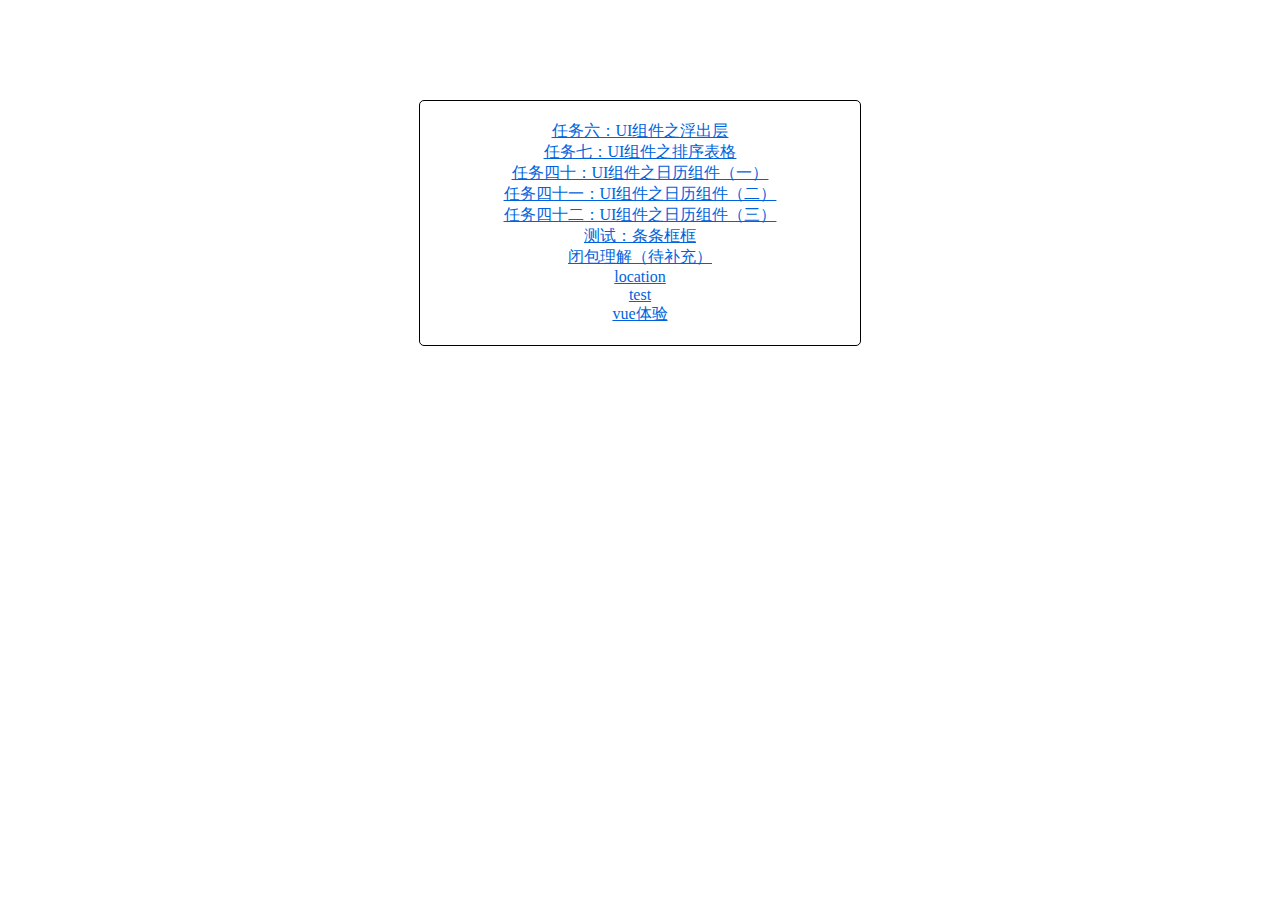
<file: index.html>
<!DOCTYPE html>
<html lang="en">
<head>
    <meta charset="UTF-8">
    <title>李冬杰-博客</title>
    <link rel="stylesheet" href="css/index.css">
</head>
<body>
    <div class="content-wrap">
        <a href="task37.html">任务六：UI组件之浮出层</a>
        <a href="task38.html">任务七：UI组件之排序表格</a>
        <a href="task40.html">任务四十：UI组件之日历组件（一）</a>
        <a href="task41.html">任务四十一：UI组件之日历组件（二）</a>
        <a href="task42.html">任务四十二：UI组件之日历组件（三）</a>
        <a href="pageTest.html">测试：条条框框</a>
        <a href="闭包理解.html">闭包理解（待补充）</a>
        <a href="locationTest.html">location</a>
        <a href="https和ios测试.html">test</a>
        <a href="vue.html">vue体验</a>
    </div>
</body>
</html>
</file>
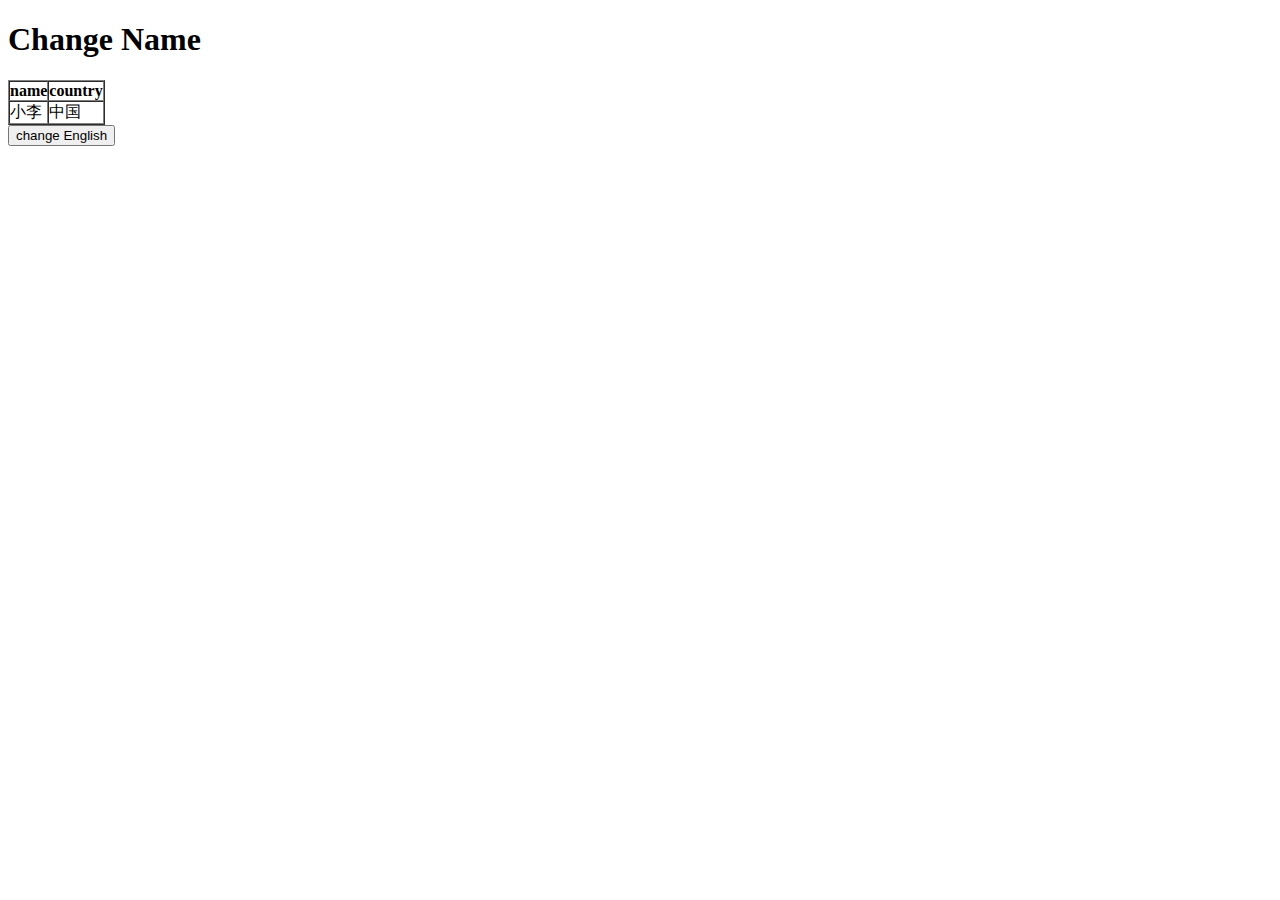
<file: ajaxfirst.html>
<!DOCTYPE html>
<html lang="en">
<head>
    <meta content="text/html; charset=utf-8" http-equiv="content-type">
    <title>ajaxandjson</title>
    <style>

    </style>
</head>
<body>
    <h1>Change Name</h1>
    <table class="wrap" border="1" cellpadding="0" cellspacing="0">
        <tr>
            <th>name</th>
            <th>country</th>
        </tr>
        <tr>
            <td id="name">小李</td>
            <td id="country">中国</td>
        </tr>
    </table>
    <input type="button" value="change English" onclick="loadJSON()">
    <script type="application/javascript">
        function loadJSON(){
            var dateFile="/json/date.txt";
            var http_request=new XMLHttpRequest();
            try {
                http_request = new XMLHttpRequest();
            }catch(e){
                try{
                    http_request=new ActiveXObject("Msxm12.XMLHTTP");
                }catch(e){
                    try{
                        http_request=new ActiveXObject("Microsoft.XMLHTTP");
                    }catch(e){
                        alert("Your browser broke!");
                        return false;
                    }
                }
            }
            http_request.onreadystatechange=function(){
                if(http_request.readyState==4){
                    var jsonObj=JSON.parse(http_request.responseText);

                    document.getElementById('name').innerHTML=jsonObj.name;
                    document.getElementById('country').innerHTML=jsonObj.country;

                }
            }
            http_request.open('GET',dateFile,true);
            http_request.send();
        }
    </script>
</body>
</html>
</file>
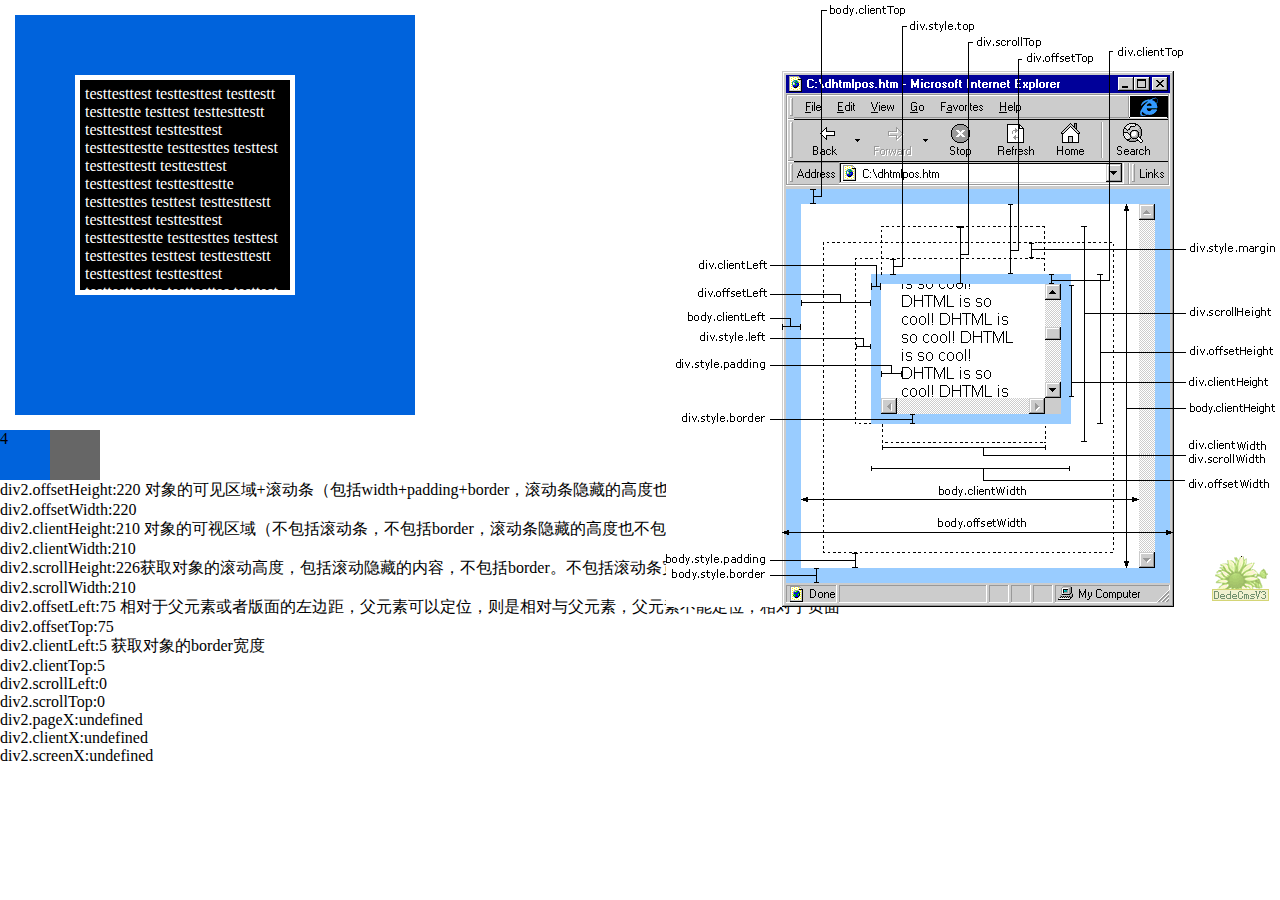
<file: pageTest.html>
<!DOCTYPE html>
<html lang="en">
<head>
    <meta charset="UTF-8">
    <title>页面测试</title>
    <style>
        *{
            padding:0;
            margin:0;
        }
        #div1{
            margin: 15px;
            padding:50px;
            width:300px;
            height:300px;
            background:#0063dc;
            overflow: hidden;
        }
        #div2 {
            padding:5px;
            margin: 10px;
            max-height: 200px;
            width: 200px;
            background: #000000;
            color: #ffffff;
            border: 5px solid #fff;
            overflow-y:auto;
        }

        #div3{
            background:#666666;
            width:100px;
           overflow: hidden;
        }
        #div4{
            background:#0063dc;
            height:50px;
            width: 50px;
            float:left;
        }
        img{
            position:absolute;
            top:5px;
            right:5px;
        }
    </style>
</head>
<body>
    <div id='div1' >
        <div id='div2'>
            testtesttest
            testtesttest
            testtestt
            testtestte
            testtest
            testtesttestt
            testtesttest
            testtesttest
            testtesttestte
            testtesttes
            testtest
            testtesttestt
            testtesttest
            testtesttest
            testtesttestte

            testtesttes
            testtest
            testtesttestt
            testtesttest
            testtesttest
            testtesttestte
            testtesttes
            testtest
            testtesttes
            testtest
            testtesttestt
            testtesttest
            testtesttest
            testtesttestte
            testtesttes
            testtest
        </div>
</div>
    <div id="div3">
        <div id="div4">4</div>
    </div>

<script>
    //max-height：当容器内容大于容器设置的宽度或者高度时想使其出现滚动条，可以使用max-height来设置容器最大高度
    var div1=document.getElementById('div1');
    var div2=document.getElementById('div2');
    document.write('div2.offsetHeight:'+div2.offsetHeight+' 对象的可见区域+滚动条（包括width+padding+border，滚动条隐藏的高度也不包括）<br>');
    document.write('div2.offsetWidth:'+div2.offsetWidth+'<br>');
    document.write('div2.clientHeight:'+div2.clientHeight+' 对象的可视区域（不包括滚动条，不包括border，滚动条隐藏的高度也不包括）<br>');
    document.write('div2.clientWidth:'+div2.clientWidth+'<br>');
    document.write('div2.scrollHeight:'+div2.scrollHeight+'获取对象的滚动高度，包括滚动隐藏的内容，不包括border。不包括滚动条宽度<br>');
    document.write('div2.scrollWidth:'+div2.scrollWidth+'<br>');


    document.write('div2.offsetLeft:'+div2.offsetLeft+' 相对于父元素或者版面的左边距，父元素可以定位，则是相对与父元素，父元素不能定位，相对于页面<br>');
    document.write('div2.offsetTop:'+div2.offsetTop+'<br>');
    document.write('div2.clientLeft:'+div2.clientLeft+' 获取对象的border宽度<br>');
    document.write('div2.clientTop:'+div2.clientTop+'<br>');
    document.write('div2.scrollLeft:'+div2.scrollLeft+'<br>');
    document.write('div2.scrollTop:'+div2.scrollTop+'<br>');


    document.write('div2.pageX:'+div2.pageX+'<br>');
    document.write('div2.clientX:'+div2.clientX+'<br>');
    document.write('div2.screenX:'+div2.screenX+'<br>');

</script>
    <img src="image/clipboard.png">
</body>
</html>
</file>
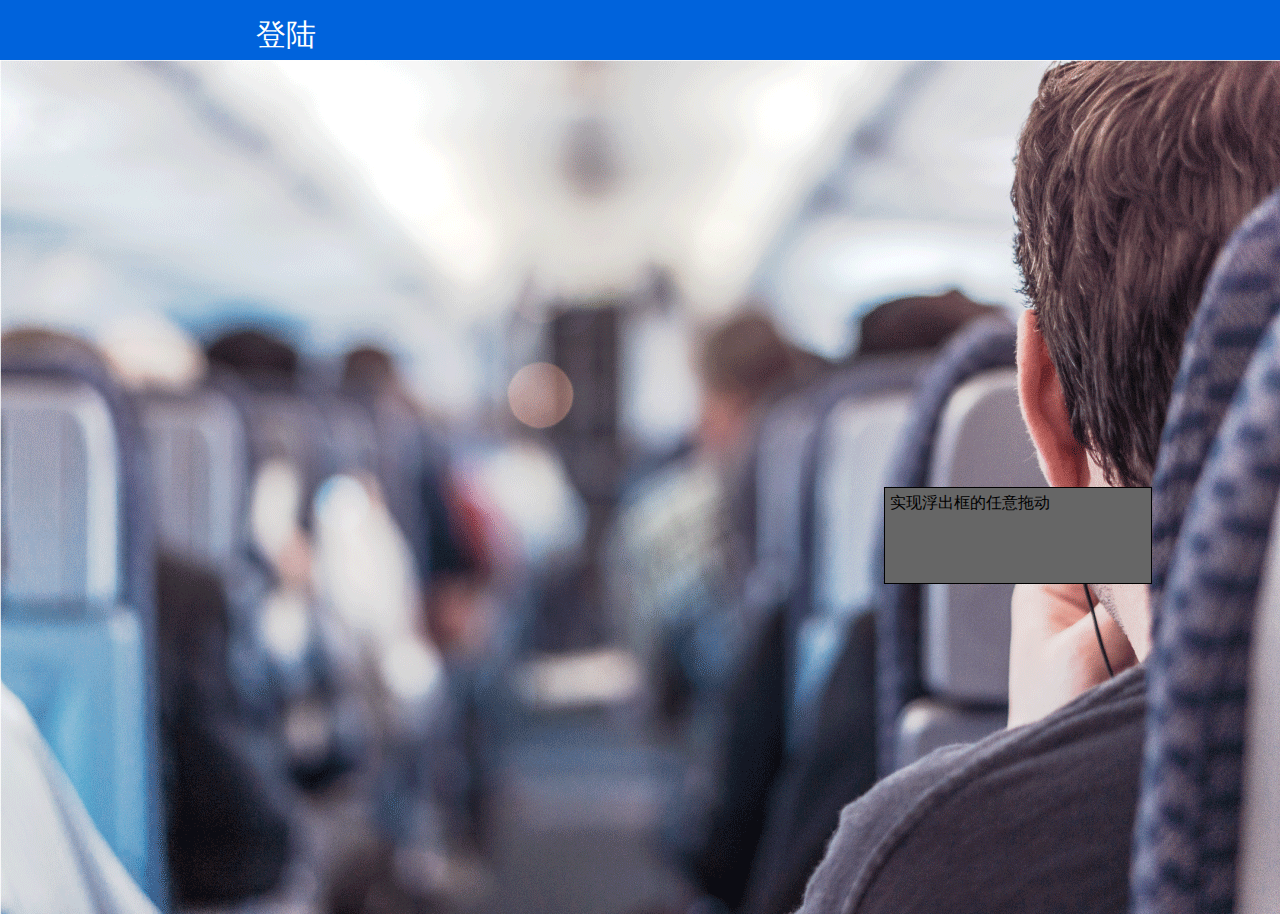
<file: task37.html>
<!DOCTYPE html>
<html lang="en">
<head>
    <meta charset="UTF-8">
    <title>task37</title>
    <style>
        *{
            margin:0;
            padding:0;
            text-decoration: none;
        }
        body{
            position:relative;
        }
        header{
            width:100%;
            height:60px;
            background:#0063dc;
        }
        main{
            position:relative;
        }
        .login-in{
            display:block;
            height:60px;
            width:100px;
            font:30px 'Microsoft YaHei';
            color:#fff;
            position:absolute;
            left:20%;
            top:15px;
        }
        .img{
            width:100%;
            display:block;
        }
        .noShow{
            display:none;

        }
        .show{
            display:block;
            position:fixed;
            overflow:hidden;
            width: 400px;
            height:200px;
            background-color:#fff;
            border-radius:10px;
            border:1px solid #5a5b5b;
        }
        .show p{
            display:inline-block;
            position:absolute;
            left:5px;
            top:3px;
        }
        .close{
            position:absolute;
            right:0;
            top:0;
            height:20px;
            width:20px;
            border-radius:5px;
            border:none;
        }

        #float-content{
            position:relative;
            top:50px;
            height: 150px;

        }
        #float-content input{
            display:block;
            margin:20px auto;
        }
        .confirm{
            font:14px 'Microsoft YaHei';
            background:#0063dc;
            width:60px;
            height:30px;
            border:none;
            border-radius:5px;
            color:#fff;
        }
        .hover{
            position:absolute;
            opacity: 0.5;
            left:0;
            top:0;
            background-color:#4e667d;
            border: 1px solid #4e5766;
        }
        .tips{
            position:absolute;
            width:20%;
            height:10%;
            right:10%;
            top:50%;
            overflow:hidden;
            background:#666666;
            padding:5px;
            border:1px solid #000000;
        }
    </style>
</head>
<body>
    <header>
        <ul>
            <li>
                <a id='float-btn' class="login-in" href="#">登陆</a>
            </li>
        </ul>
    </header>
    <main>
        <img src="image/task7%20(9).gif" class="img">
        <div class="tips">
            <p>实现浮出框的任意拖动</p>
        </div>
    </main>
    <div id="float-wrap" class="noShow">
        <p>登陆</p>
        <input type="button" class="close" value="X">
        <div id="float-content">
            <form>
                <input type="text" name="username" placeholder="请输入用户名" >
                <input type="text" name="password" placeholder="请输入密码">
                <input type="button" value="登陆" class="confirm" >
            </form>
        </div>
    </div>
    <script type="text/javascript" src="js/task37.js"></script>
    <script type="text/javascript" src="js/drag.js"></script>
</body>
</html>
</file>
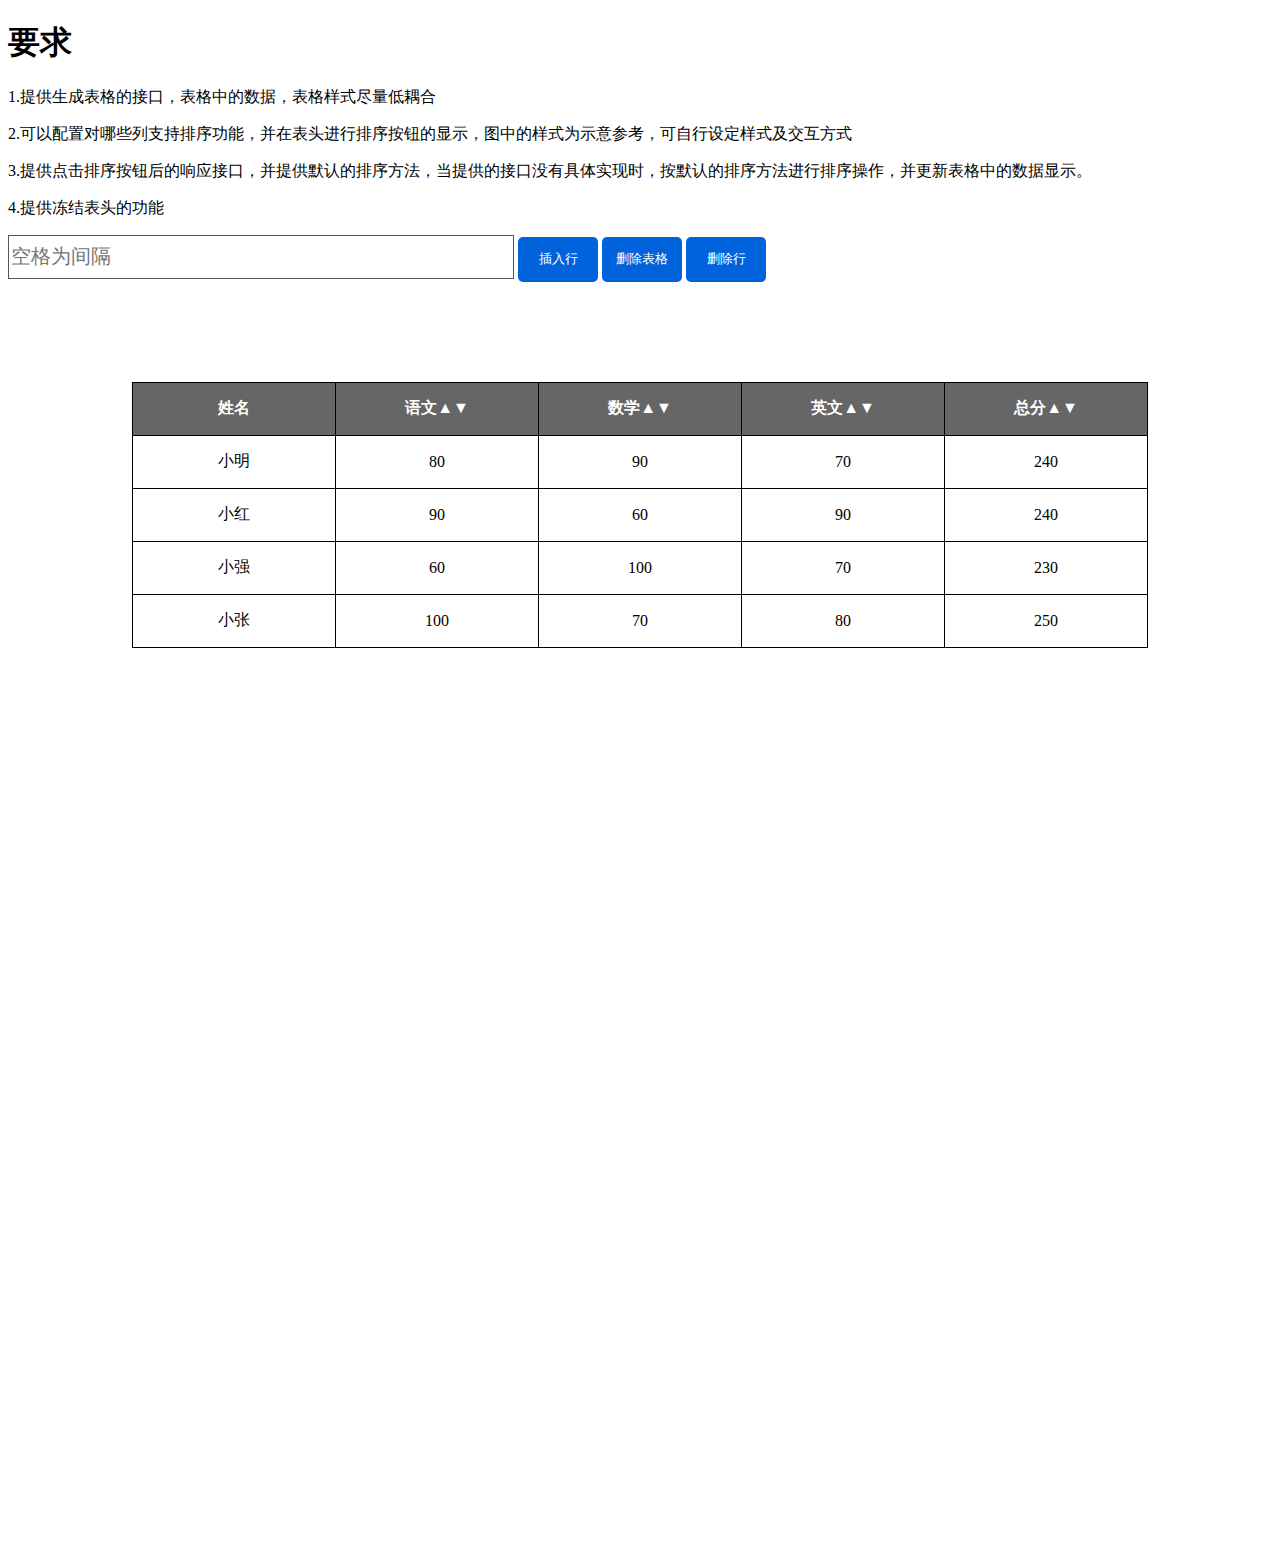
<file: task38.html>
<!DOCTYPE html>
<html lang="en">
<head>
    <meta charset="UTF-8">
    <title>task38&task39</title>
    <link rel="stylesheet" href="css/task38.css">
</head>
<body >
    <h1>要求</h1>
    <p>1.提供生成表格的接口，表格中的数据，表格样式尽量低耦合</p>
    <p>2.可以配置对哪些列支持排序功能，并在表头进行排序按钮的显示，图中的样式为示意参考，可自行设定样式及交互方式</p>
    <p>3.提供点击排序按钮后的响应接口，并提供默认的排序方法，当提供的接口没有具体实现时，按默认的排序方法进行排序操作，并更新表格中的数据显示。</p>
    <p>4.提供冻结表头的功能</p>
    <input type="text" class="textBox" id="textBox" placeholder="空格为间隔" />
    <input type="button" class="btn" id="btnInsertRow" value="插入行">
    <input type="button" class="btn" id="btnDeleteTable" value="删除表格">
    <input type="button" class="btn" id="btnDeleteRow" value="删除行">
    <script type="text/javascript" src="js/jquery-3.1.1.min.js"></script>
    <script type="text/javascript" src="js/task38-tableTools.js"></script>
    <div class="wrap"></div>
</body>
</html>
</file>
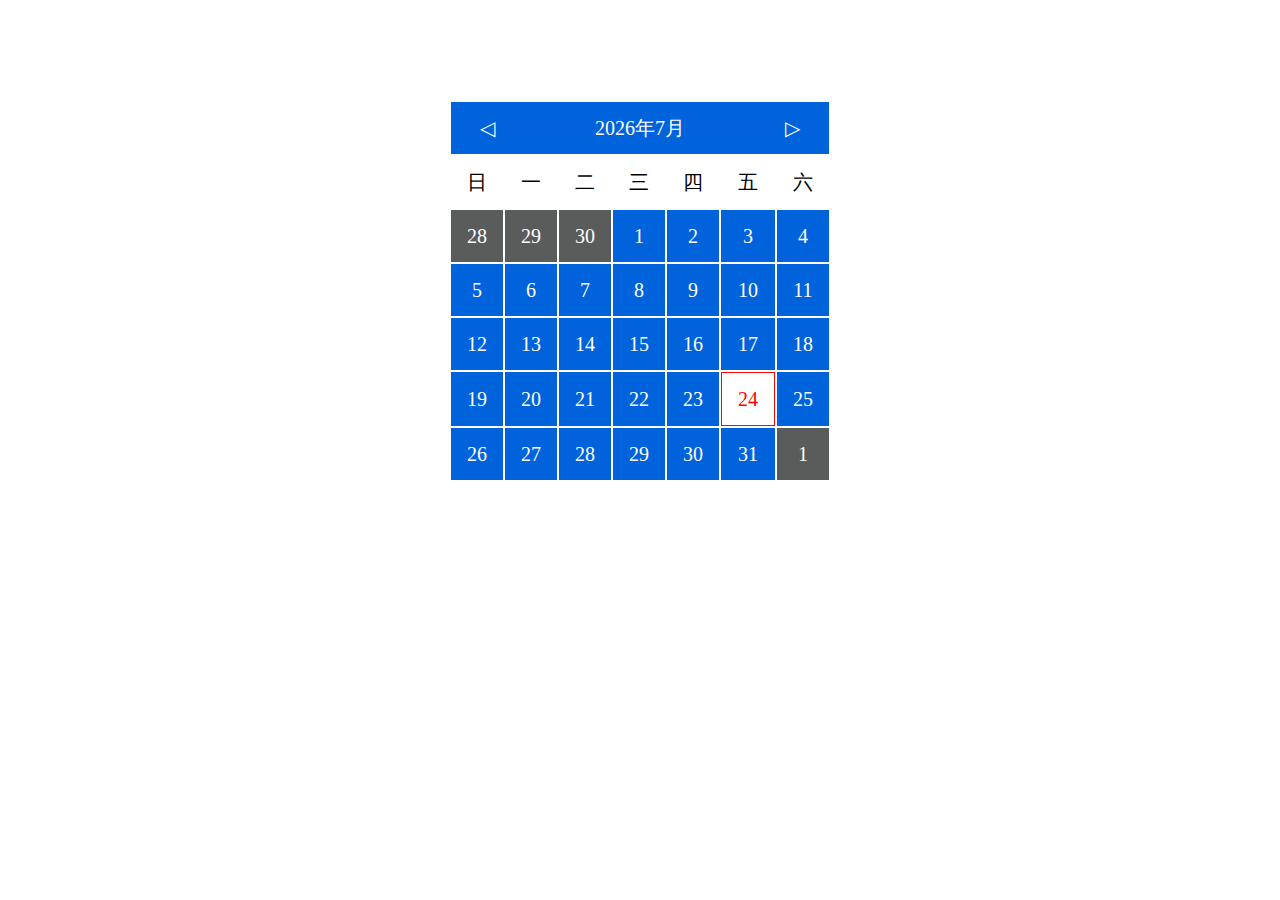
<file: task40.html>
<!DOCTYPE html>
<html lang="en">
<head>
    <meta charset="UTF-8">
    <title>task40</title>
    <link rel="stylesheet" href="css/task40.css">
</head>
<body>
    <script src="js/jquery-3.1.1.min.js"></script>
    <script src="js/task40.js"></script>
</body>
</html>
</file>
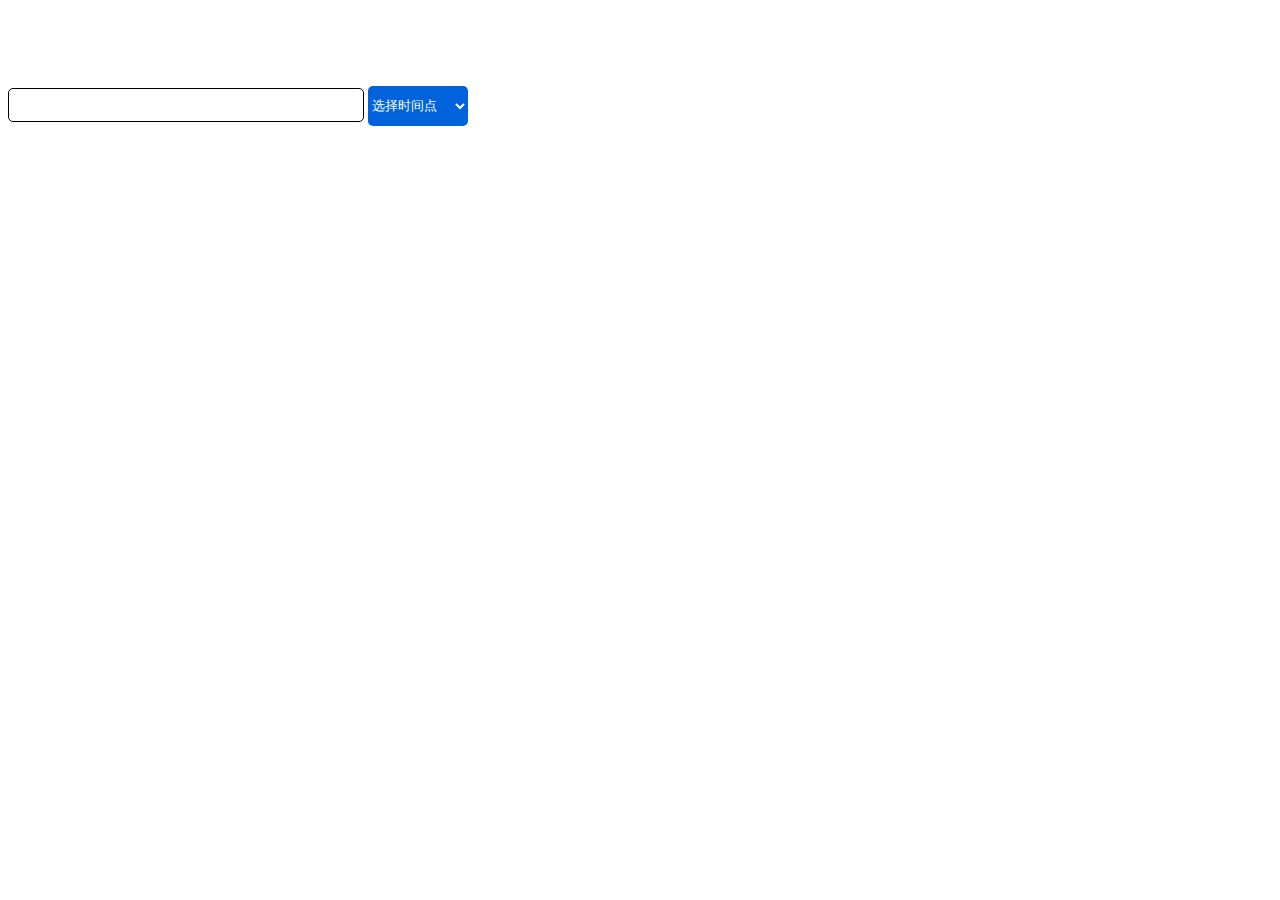
<file: task42.html>
<!DOCTYPE html>
<html lang="en">
<head>
    <meta charset="UTF-8">
    <title>task42</title>
    <link rel="stylesheet" href="css/task42.css">
</head>
<body>
    <div class="wrap">
        <input type="text" class="select-date" id="select-date"/>
        <select class="select-type" id="select-type">
            <option class="oneday" value="选择时间点">选择时间点</option>
            <option class="days" value="选择时间跨度">选择时间跨度</option>
        </select>

    </div>
    <script src="js/jquery-3.1.1.min.js"></script>
    <script src="js/task42.js"></script>
</body>
</html>
</file>
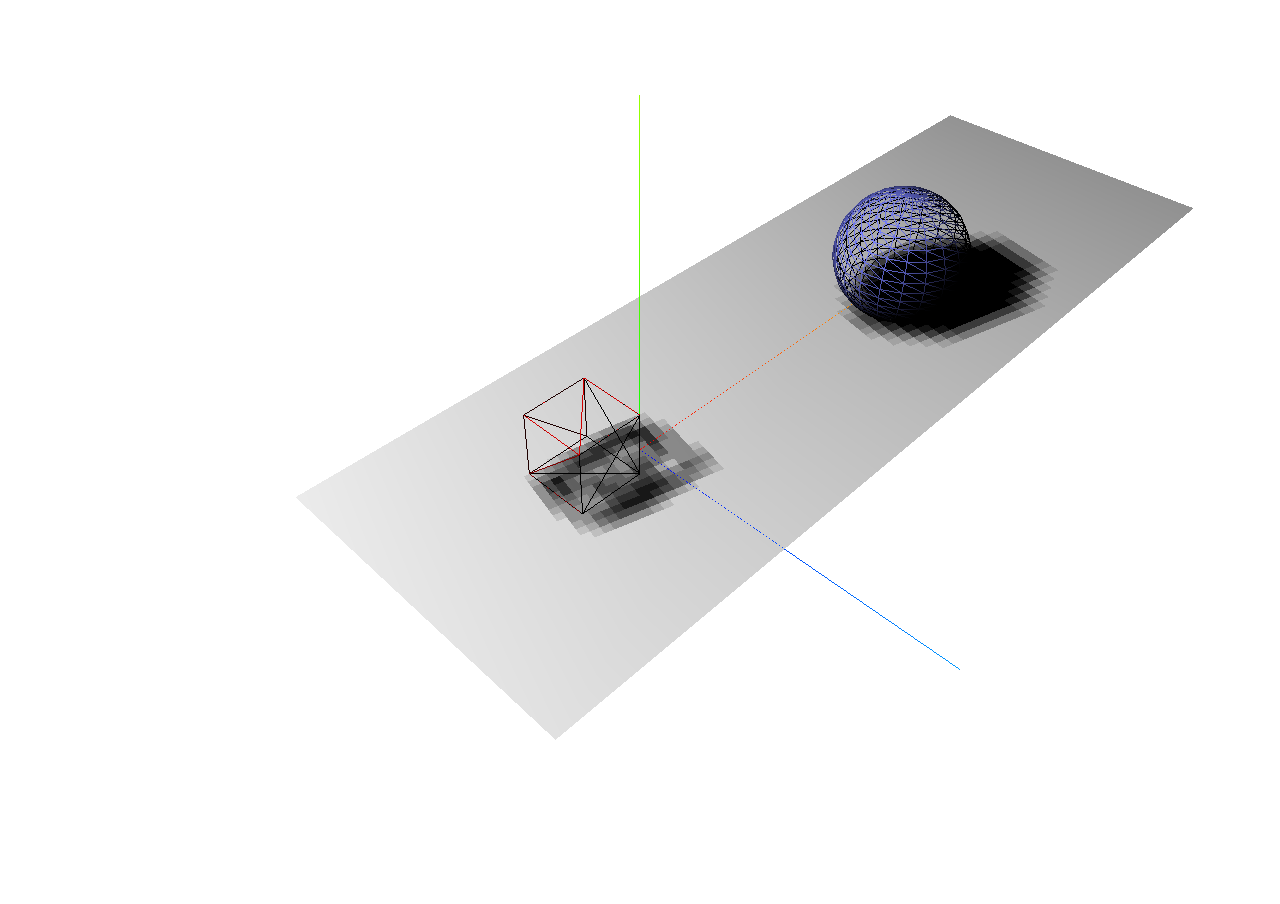
<file: threejsfirst.html>
<!DOCTYPE html>
<html lang="en">
<head>
    <meta charset="UTF-8">
    <title>Title</title>
    <script src="js/three.js"></script>
    <script src="js/three.min.js"></script>
    <script src="js/jquery-3.1.1.min.js"></script>
    <style>
        *{
            margin:0;
            overflow:hidden;
        }
    </style>
</head>
<body>
    <div id="WebGl-output"></div>
    <script>
        $(function(){
            /*场景 相机 渲染器 光源
            * 场景只有一种，相机有好几种
            *
            * */

            var scene=new THREE.Scene();//定义场景
            var camera=new THREE.PerspectiveCamera(45,window.innerWidth/window.innerHeight,0.1,1000);//定义相机
            var renderer=new THREE.WebGLRenderer();//定义渲染器
            renderer.setClearColor(0xffffff,1.0);//设置底色
            renderer.setSize(window.innerWidth,window.innerHeight);//渲染器的大小
            renderer.shadowMapEnabled=true;

            var axes=new THREE.AxisHelper(20);//定义一个坐标
            scene.add(axes);//坐标加入到容器中

            var planeGeometry=new THREE.PlaneGeometry(60,20,1,1);//一个平面的大小
            var planeMaterial=new THREE.MeshLambertMaterial({color:0xffffff});//平面的材质（颜色和透明度等等）
            var plane=new THREE.Mesh(planeGeometry,planeMaterial);
            plane.rotation.x=-0.5*Math.PI;//旋转角度
            plane.position.set(15,0,0);
            scene.add(plane);

            var cubeGeometry=new THREE.CubeGeometry(4,4,4); //几何外形
            var cubeMaterial=new THREE.MeshLambertMaterial({color:0xff0000,wireframe:true});//wireframe是线框属性
            var cube=new THREE.Mesh(cubeGeometry,cubeMaterial);//材质和几何外形是其参数
            cube.position.set(-4,3,0);
            scene.add(cube);

            var sphereGeometry=new THREE.SphereGeometry(4,20,20);
            var sphereMatherial=new THREE.MeshLambertMaterial({
                color:0x7777fff,wireframe:true
            });
            var sphere=new THREE.Mesh(sphereGeometry,sphereMatherial);
            sphere.position.set(20,4,2);

            scene.add(sphere);
            plane.receiveShadow=true;
            cube.castShadow=true;
            sphere.castShadow=true;

            camera.position.set(-30,40,30);
            camera.lookAt(scene.position);

            var spotLight=new THREE.SpotLight(0xffffff);
            spotLight.position.set(-40,60,-10);
            scene.add(spotLight);

            spotLight.castShadow=true;

            $('#WebGl-output').append(renderer.domElement);
            renderer.render(scene,camera);
            function renderScene(){
                requestAnimationFrame(renderScene);
                renderer.render(scene,camera);
            }
            renderScene();

        });
    </script>
</body>
</html>
</file>
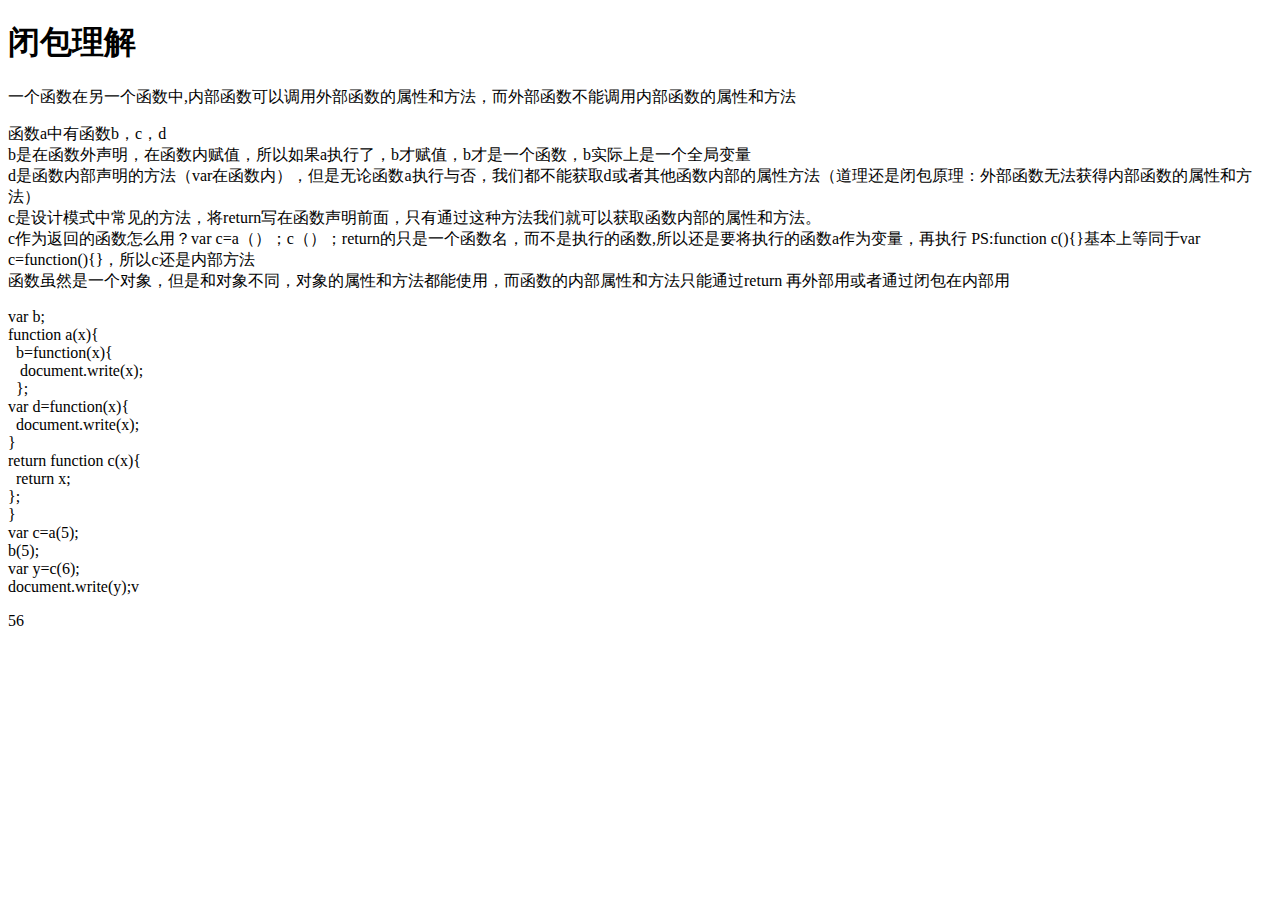
<file: 闭包理解.html>
<!DOCTYPE html>
<html lang="en">
<head>
    <meta charset="UTF-8">
    <title>闭包理解</title>
</head>
<body>
    <h1>闭包理解</h1>
    <p>一个函数在另一个函数中,内部函数可以调用外部函数的属性和方法，而外部函数不能调用内部函数的属性和方法</p>
    <p>
        函数a中有函数b，c，d<br>
        b是在函数外声明，在函数内赋值，所以如果a执行了，b才赋值，b才是一个函数，b实际上是一个全局变量<br>
        d是函数内部声明的方法（var在函数内），但是无论函数a执行与否，我们都不能获取d或者其他函数内部的属性方法（道理还是闭包原理：外部函数无法获得内部函数的属性和方法）<br>
        c是设计模式中常见的方法，将return写在函数声明前面，只有通过这种方法我们就可以获取函数内部的属性和方法。<br>
        c作为返回的函数怎么用？var c=a（）；c（）；return的只是一个函数名，而不是执行的函数,所以还是要将执行的函数a作为变量，再执行
        PS:function c(){}基本上等同于var c=function(){}，所以c还是内部方法<br>
            函数虽然是一个对象，但是和对象不同，对象的属性和方法都能使用，而函数的内部属性和方法只能通过return 再外部用或者通过闭包在内部用
    </p>
    <p>
        var b;<br>
        function a(x){<br>
        &nbsp b=function(x){<br>
        &nbsp&nbsp document.write(x);<br>
        &nbsp  };<br>
        var d=function(x){<br>
        &nbsp   document.write(x);<br>
            }<br>
            return function c(x){<br>
        &nbsp     return x;<br>
            };<br>
        }<br>
        var c=a(5);<br>
        b(5);<br>
        var y=c(6);<br>
        document.write(y);v
    </p>
    <script>
        var b;
        function a(x){
            b=function(x){
                document.write(x);
            };
            var d=function(x){
                document.write(x);
            }
            return function c(x){
                return x;
            };

        }
        var c=a(5);
        b(5);
         var y=c(6);
        document.write(y);
    </script>
</body>
</html>
</file>
<file: css/index.css>
a{
    display:block;
}
a:link{
    color:#0063dc;
}
a:visited{
    color:#0063dc;
}
.content-wrap{
    width:400px;
    margin:100px auto;
    text-align:center;
    border:1px solid #000;
    border-radius:5px;
    padding:20px;
}
</file>
<file: css/task38.css>
.textBox{
    height:40px;
    width:500px;
    border:1px solid #4e5766;
    font:20px "Microsoft YaHei UI";
}
.btn{
    height: 45px;
    width:80px;
    background:#0063dc;
    border-radius:5px;
    color:#fff;
    border:none;

}
table{
    border-collapse: collapse;
    margin:100px auto;
    text-align: center;
}
th{
    background:#666666;
    color:#fff;
}
th,td{
    border:1px solid #000000;
}
.low:hover{
    color:#0063dc;
}
.high:hover{
    color:#0063dc;
}
.low,.high{
    display:inline;
}
.wrap{
    height:800px;
    width:100%;
    overflow:hidden;
}
.trFloat{
    position:fixed;
}
</file>
<file: css/task40.css>
table{
    margin:100px auto;
    font:20px "Microsoft YaHei UI";
}
td{
    width:50px;
    height:50px;
    text-align:center;
    border:none;
}
.no-show{
    background:#5a5b5b;
    color:#fff;
}
.show{
    background:#0063dc;
    color:#fff;
}
.showDate{
    border:1px solid #f00;
    background:#ffffff;
    color:#f00;
}
tr{
    border:none;
}
.tr-title{
 background:#0063dc;
    color:#ffffff;
    position:relative;
}
#btn-next{
    display:inline;
    position:relative;
    left:100px;
}
#btn-previous{
    display:inline;
    position:relative;
    left:-100px;

}
</file>
<file: css/task42.css>
table{
    margin:10px 0;
    font:20px "Microsoft YaHei UI";
    border-collapse: collapse;
    border-spacing:0;
}
.table_hide{
    display:none;
}
.table_show{
    display:block;
}
td{
    width:50px;
    height:50px;
    text-align:center;
    border:none;
    padding:0;
}
.no-show{
    background:	#D3D3D3;
    color:#fff;
}
.show{
    background:#0063dc;
    color:#fff;
}
.select{
    background: #4e667d;
    color: #ffffff;
}
.showDate{
    border:1px solid #f00;
    background:#ffffff;
    color:#f00;
}
tr{
    border:none;
}
.tr-title{
    background:#0063dc;
    color:#ffffff;
    position:relative;
    overflow: hidden;

}
#btn-next{
    display:inline;
    position:relative;
    left:100px;
}
#btn-previous{
    display:inline;
    position:relative;
    left:-100px;

}
.select-date {
    display: block;
    border: 1px solid #000;
    width: 350px;
    height: 30px;
    margin: 80px auto 0 auto;
    font: 16px "Microsoft YaHei UI";
    border-radius: 5px;
    display:inline-block;
    text-align:center;
}
.btn{
    display:inline;
    height: 30px;
    width:80px;
    background:#fff;
    color:#000;
    border-radius:5px;
    border:none;
    margin:0 22px 0 22px;
}
.td-buttom{
    background:#0063dc;
    color:#ffffff;
}
#select-type{
    height:40px;
    width:100px;
    background:#0063dc;
    color:#ffffff;
    border-radius:5px;
    border:none;
    display:inline;
}
</file>
